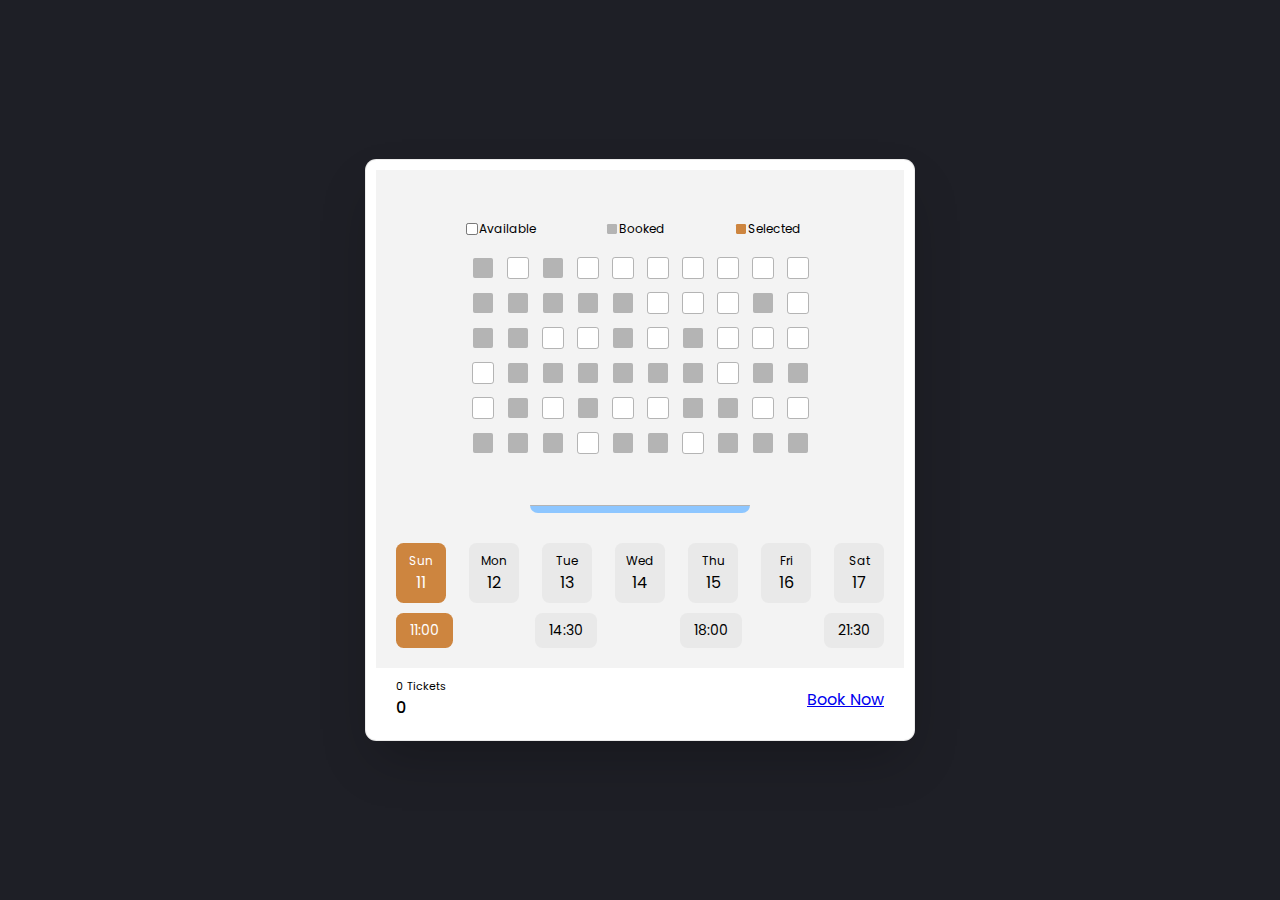
<file: booking.html>
<!DOCTYPE html>
<html lang="en">
  <head>
    <meta charset="UTF-8" />
    <meta name="viewport" content="width=device-width, initial-scale=1.0" />
    <title>Ticket Booking</title>
    <!--Google Fonts and Icons-->
    <link
      href="https://fonts.googleapis.com/icon?family=Material+Icons|Material+Icons+Outlined|Material+Icons+Round|Material+Icons+Sharp|Material+Icons+Two+Tone"
      rel="stylesheet"
    />
    <link rel="preconnect" href="https://fonts.googleapis.com" />
    <link rel="preconnect" href="https://fonts.gstatic.com" crossorigin />
    <link
      href="https://fonts.googleapis.com/css2?family=Poppins:wght@100;200;300;400;500;600;700;800;900&display=swap"
      rel="stylesheet"
    />
    <style>
      body {
        width: 100%;
        height: 100vh;
        margin: 0;
        padding: 0;
      }
      .center {
        width: 100%;
        height: 100%;
        display: flex;
        align-items: center;
        justify-content: center;
        background-color:#1e1f26;
      }
      .tickets {
        width: 550px;
        height: fit-content;
        border: 0.4mm solid rgba(0, 0, 0, 0.08);
        border-radius: 3mm;
        box-sizing: border-box;
        padding: 10px;
        font-family: poppins;
        max-height: 96vh;
        overflow: auto;
        background: white;
        box-shadow: 0px 25px 50px -12px rgba(0, 0, 0, 0.25);
      }
      .ticket-selector {
        background: rgb(243, 243, 243);
        display: flex;
        align-items: center;
        justify-content: space-between;
        flex-direction: column;
        box-sizing: border-box;
        padding: 20px;
      }
      .head {
        width: 100%;
        display: flex;
        align-items: center;
        justify-content: center;
        margin-bottom: 30px;
      }
      .title {
        font-size: 16px;
        font-weight: 600;
      }
      .seats {
        width: 100%;
        display: flex;
        align-items: center;
        justify-content: center;
        flex-direction: column;
        min-height: 150px;
        position: relative;
      }
      .status {
        width: 100%;
        display: flex;
        align-items: center;
        justify-content: space-evenly;
      }
      .seats::before {
        content: "";
        position: absolute;
        bottom: 0;
        left: 50%;
        transform: translate(-50%, 0);
        width: 220px;
        height: 7px;
        background: rgb(141, 198, 255);
        border-radius: 0 0 3mm 3mm;
        border-top: 0.3mm solid rgb(180, 180, 180);
      }
      .item {
        font-size: 12px;
        position: relative;
      }
      .item::before {
        content: "";
        position: absolute;
        top: 50%;
        left: -12px;
        transform: translate(0, -50%);
        width: 10px;
        height: 10px;
        background: rgb(255, 255, 255);
        outline: 0.2mm solid rgb(120, 120, 120);
        border-radius: 0.3mm;
      }
      .item:nth-child(2)::before {
        background: rgb(180, 180, 180);
        outline: none;
      }
      .item:nth-child(3)::before {
        background: #CD853F;
        outline: none;
      }
      .all-seats {
        display: grid;
        grid-template-columns: repeat(10, 1fr);
        grid-gap: 15px;
        margin: 60px 0;
        margin-top: 20px;
        position: relative;
      }
      .seat {
        width: 20px;
        height: 20px;
        background: white;
        border-radius: 0.5mm;
        outline: 0.3mm solid rgb(180, 180, 180);
        cursor: pointer;
      }
      .all-seats input:checked + label {
        background: #CD853F;
        outline: none;
      }
      .seat.booked {
        background: rgb(180, 180, 180);
        outline: none;
      }
      input {
        display: none;
      }
      .timings {
        width: 100%;
        display: flex;
        flex-direction: column;
        align-items: center;
        justify-content: center;
        margin-top: 30px;
      }
      .dates {
        width: 100%;
        display: flex;
        align-items: center;
        justify-content: space-between;
      }
      .dates-item {
        width: 50px;
        height: 40px;
        background: rgb(233, 233, 233);
        text-align: center;
        display: flex;
        align-items: center;
        justify-content: center;
        flex-direction: column;
        padding: 10px 0;
        border-radius: 2mm;
        cursor: pointer;
      }
      .day {
        font-size: 12px;
      }
      .times {
        width: 100%;
        display: flex;
        align-items: center;
        justify-content: space-between;
        margin-top: 10px;
      }
      .time {
        font-size: 14px;
        width: fit-content;
        padding: 7px 14px;
        background: rgb(233, 233, 233);
        border-radius: 2mm;
        cursor: pointer;
      }
      .timings input:checked + label {
        background: #CD853F;
        color: white;
      }
      .price {
        width: 100%;
        box-sizing: border-box;
        padding: 10px 20px;
        display: flex;
        align-items: center;
        justify-content: space-between;
      }
      .total {
        display: flex;
        flex-direction: column;
        align-items: flex-start;
        justify-content: center;
        font-size: 16px;
        font-weight: 500;
      }
      .total span {
        font-size: 11px;
        font-weight: 400;
      }
      .price button {
        background: rgb(60, 60, 60);
        color: white;
        font-family: poppins;
        font-size: 14px;
        padding: 7px 14px;
        border-radius: 2mm;
        outline: none;
        border: none;
        cursor: pointer;
      }
    </style>
  </head>
  <body>
    <div class="center">
      <div class="tickets">
        <div class="ticket-selector">
          <div class="head">
            <div class="title"></div>
          </div>
          <div class="seats">
            <div class="status">
              <div class="item">Available</div>
              <div class="item">Booked</div>
              <div class="item">Selected</div>
            </div>
            <div class="all-seats">
              <input type="checkbox" name="tickets" id="s1" />
              <label for="s1" class="seat booked"></label>
            </div>
          </div>
          <div class="timings">
            <div class="dates">
              <input type="radio" name="date" id="d1" checked />
              <label for="d1" class="dates-item">
                <div class="day">Sun</div>
                <div class="date">11</div>
              </label>
              <input type="radio" id="d2" name="date" />
              <label class="dates-item" for="d2">
                <div class="day">Mon</div>
                <div class="date">12</div>
              </label>
              <input type="radio" id="d3" name="date" />
              <label class="dates-item" for="d3">
                <div class="day">Tue</div>
                <div class="date">13</div>
              </label>
              <input type="radio" id="d4" name="date" />
              <label class="dates-item" for="d4">
                <div class="day">Wed</div>
                <div class="date">14</div>
              </label>
              <input type="radio" id="d5" name="date" />
              <label class="dates-item" for="d5">
                <div class="day">Thu</div>
                <div class="date">15</div>
              </label>
              <input type="radio" id="d6" name="date" />
              <label class="dates-item" for="d6">
                <div class="day">Fri</div>
                <div class="date">16</div>
              </label>
              <input type="radio" id="d7" name="date" />
              <label class="dates-item" for="d7">
                <div class="day">Sat</div>
                <div class="date">17</div>
              </label>
            </div>
            <div class="times">
              <input type="radio" name="time" id="t1" checked />
              <label for="t1" class="time">11:00</label>
              <input type="radio" id="t2" name="time" />
              <label for="t2" class="time"> 14:30 </label>
              <input type="radio" id="t3" name="time" />
              <label for="t3" class="time"> 18:00 </label>
              <input type="radio" id="t4" name="time" />
              <label for="t4" class="time"> 21:30 </label>
            </div>
          </div>
        </div>
        <div class="price">
          <div class="total">
            <span> <span class="count">0</span> Tickets </span>
            <div class="amount">0</div>
          </div>
          <a href="payment.html" class="btn">Book Now</a>
        </div>
      </div>
    </div>
    <script>
      let seats = document.querySelector(".all-seats");
      for (var i = 0; i < 59; i++) {
        let randint = Math.floor(Math.random() * 2);
        let booked = randint === 1 ? "booked" : "";
        seats.insertAdjacentHTML(
          "beforeend",
          '<input type="checkbox" name="tickets" id="s' +
            (i + 2) +
            '" /><label for="s' +
            (i + 2) +
            '" class="seat ' +
            booked +
            '"></label>'
        );
      }

      let tickets = seats.querySelectorAll("input");
      tickets.forEach((ticket) => {
        ticket.addEventListener("change", () => {
          let amount = document.querySelector(".amount").innerHTML;
          let count = document.querySelector(".count").innerHTML;
          amount = Number(amount);
          count = Number(count);

          if (ticket.checked) {
            count += 1;
            amount += 15 ;
          } else {
            count -= 1;
            amount -= 15;
          }
          document.querySelector(".amount").innerHTML = amount;
          document.querySelector(".count").innerHTML = count;
        });
      });
      function getQueryParam(param) {
      const urlParams = new URLSearchParams(window.location.search);
      return urlParams.get(param);
    }

    document.addEventListener("DOMContentLoaded", function() {
      const movieTitle = getQueryParam('movie');
      if (movieTitle) {
        document.querySelector('.title').textContent = movieTitle;
        document.title = `Ticket Booking - ${movieTitle}`;
      }
    });

    </script>
  </body>
</html>
</file>
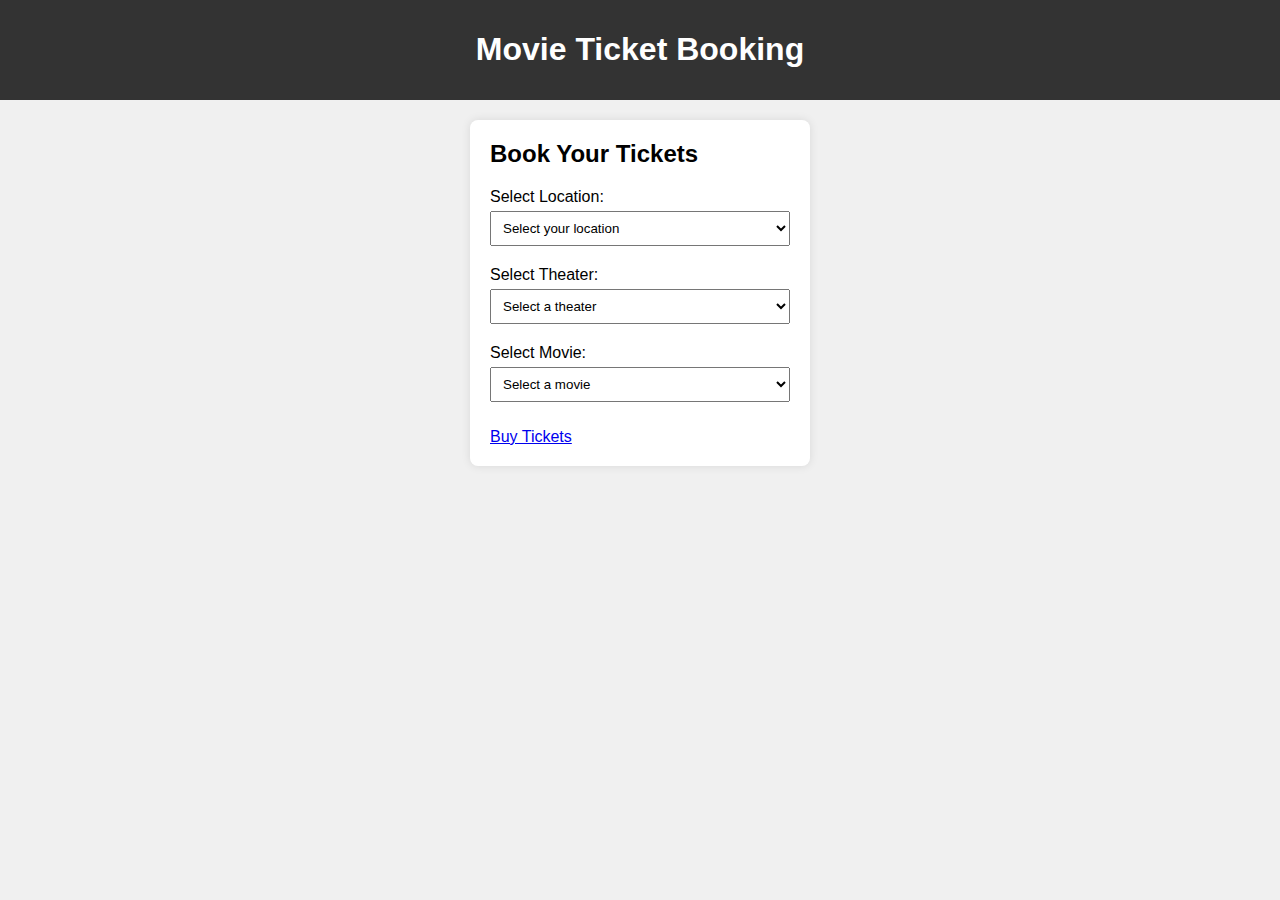
<file: i.html>
<!DOCTYPE html>
<html lang="en">
<head>
    <meta charset="UTF-8">
    <meta name="viewport" content="width=device-width, initial-scale=1.0">
    <title>Movie Ticket Booking</title>
    <link rel="stylesheet" href="theaters.css">
</head>
<body>
    <header>
        <h1>Movie Ticket Booking</h1>
    </header>
    <main>
        <div class="container">
            <h2>Book Your Tickets</h2>
            <form id="bookingForm">
                <label for="location">Select Location:</label>
                <select id="location" required>
                    <option value="" disabled selected>Select your location</option>
                    <option value="Lubbock">Lubbock</option>
                    <option value="Dallas">Dallas</option>
                    <option value="Chicago">Chicago</option>
                </select>
                
                <label for="theater">Select Theater:</label>
                <select id="theater" required>
                    <option value="" disabled selected>Select a theater</option>
                </select>
                
                <label for="movie">Select Movie:</label>
                <select id="movie" required>
                    <option value="" disabled selected>Select a movie</option>
                </select>
                
                    
                <a href="booking.html" class="btn">Buy Tickets</a>
                
            </form>
        </div>
    </main>
    <script src="theaters.js"></script>
</body>
</html>
</file>
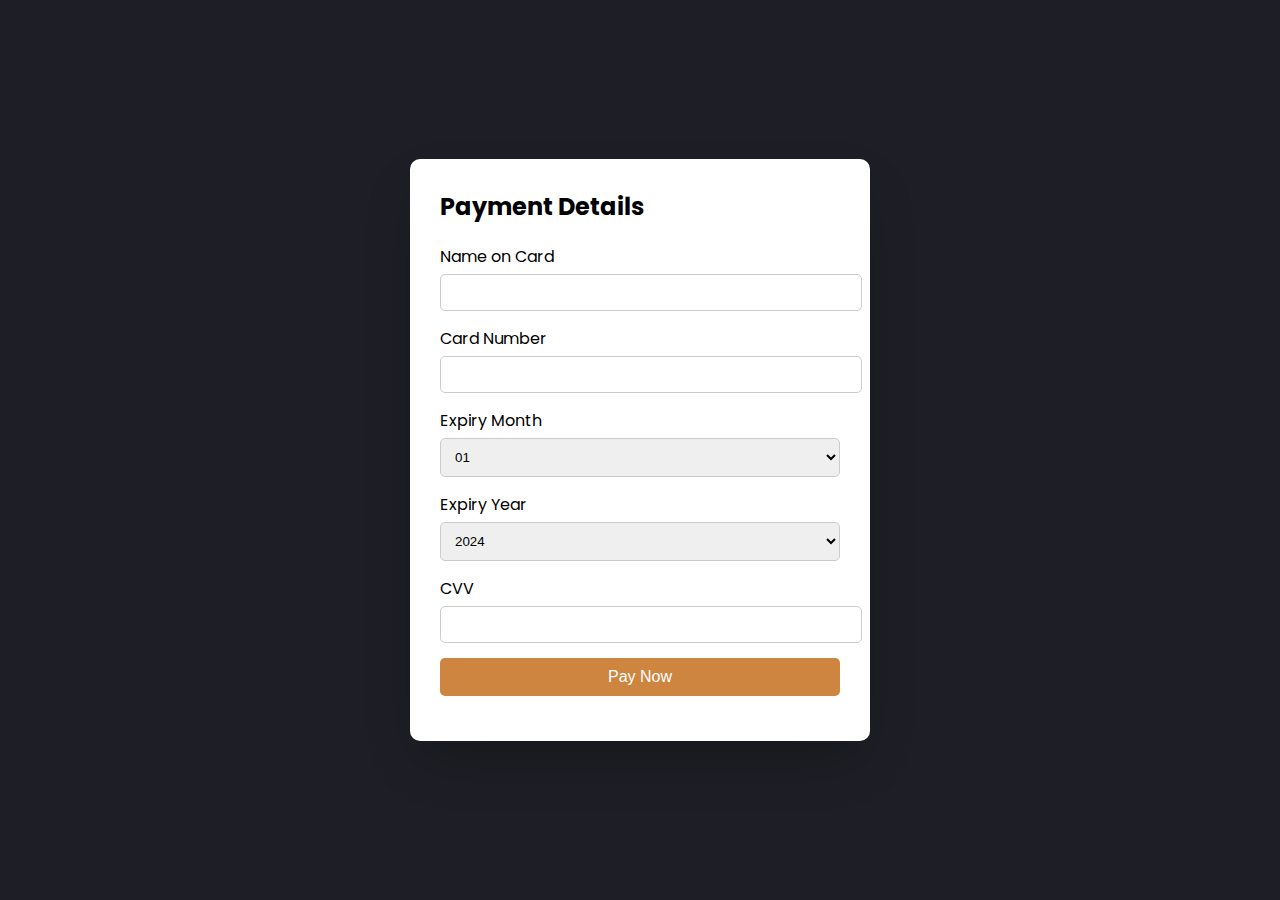
<file: payment.html>
<!DOCTYPE html>
<html lang="en">
<head>
    <meta charset="UTF-8">
    <meta name="viewport" content="width=device-width, initial-scale=1.0">
    <title>Payment Page</title>
    <link href="https://fonts.googleapis.com/css2?family=Poppins:wght@100;200;300;400;500;600;700;800;900&display=swap" rel="stylesheet">
    <style>
        body {
            font-family: 'Poppins', sans-serif;
            display: flex;
            justify-content: center;
            align-items: center;
            height: 100vh;
            margin: 0;
            background-color: #1e1f26;
        }
        .payment-container {
            background: white;
            padding: 30px;
            border-radius: 10px;
            box-shadow: 0px 25px 50px -12px rgba(0, 0, 0, 0.25);
            width: 400px;
            max-width: 100%;
        }
        h2 {
            margin-top: 0;
        }
        .form-group {
            margin-bottom: 15px;
        }
        .form-group label {
            display: block;
            margin-bottom: 5px;
        }
        .form-group input {
            width: 100%;
            padding: 10px;
            border: 1px solid #ccc;
            border-radius: 5px;
        }
        .form-group select {
            width: 100%;
            padding: 10px;
            border: 1px solid #ccc;
            border-radius: 5px;
        }
        .form-group button {
            width: 100%;
            padding: 10px;
            border: none;
            border-radius: 5px;
            background: #CD853F;
            color: white;
            font-size: 16px;
            cursor: pointer;
        }
        .form-group button:hover {
            background: #CD853F;
        }
        .error-message {
            color: red;
            font-size: 14px;
        }
    </style>
</head>
<body>
    <div class="payment-container">
        <h2>Payment Details</h2>
        <form id="payment-form">
            <div class="form-group">
                <label for="name">Name on Card</label>
                <input type="text" id="name" name="name" required>
                <div id="name-error" class="error-message"></div>
            </div>
            <div class="form-group">
                <label for="card-number">Card Number</label>
                <input type="text" id="card-number" name="card-number" required>
                <div id="card-number-error" class="error-message"></div>
            </div>
            <div class="form-group">
                <label for="exp-month">Expiry Month</label>
                <select id="exp-month" name="exp-month" required>
                    <option value="01">01</option>
                    <option value="02">02</option>
                    <option value="03">03</option>
                    <option value="04">04</option>
                    <option value="05">05</option>
                    <option value="06">06</option>
                    <option value="07">07</option>
                    <option value="08">08</option>
                    <option value="09">09</option>
                    <option value="10">10</option>
                    <option value="11">11</option>
                    <option value="12">12</option>
                </select>
            </div>
            <div class="form-group">
                <label for="exp-year">Expiry Year</label>
                <select id="exp-year" name="exp-year" required>
                    <option value="2024">2024</option>
                    <option value="2025">2025</option>
                    <option value="2026">2026</option>
                    <option value="2027">2027</option>
                    <option value="2028">2028</option>
                </select>
                <div id="expiry-error" class="error-message"></div>
            </div>
            <div class="form-group">
                <label for="cvv">CVV</label>
                <input type="text" id="cvv" name="cvv" required>
                <div id="cvv-error" class="error-message"></div>
            </div>
            <div class="form-group">
                <button type="submit">Pay Now</button>
            </div>
        </form>
    </div>
    <script>
        document.getElementById('payment-form').addEventListener('submit', function(event) {
            event.preventDefault();

            // Clear previous error messages
            document.getElementById('name-error').textContent = '';
            document.getElementById('card-number-error').textContent = '';
            document.getElementById('expiry-error').textContent = '';
            document.getElementById('cvv-error').textContent = '';

            let isValid = true;

            // Name validation
            const name = document.getElementById('name').value;
            if (!/^[A-Za-z\s]+$/.test(name)) {
                document.getElementById('name-error').textContent = 'Name must contain only letters and spaces.';
                alert('Card name error: Name must contain only letters and spaces.');
                isValid = false;
            }

            // Card number validation
            const cardNumber = document.getElementById('card-number').value;
            if (!/^\d{16}$/.test(cardNumber)) {
                document.getElementById('card-number-error').textContent = 'Card number must be 16 digits.';
                alert('Card number error: Card number must be 16 digits.');
                isValid = false;
            }

            // CVV validation
            const cvv = document.getElementById('cvv').value;
            if (!/^\d{3,4}$/.test(cvv)) {
                document.getElementById('cvv-error').textContent = 'CVV must be 3 or 4 digits.';
                alert('CVV error: CVV must be 3 or 4 digits.');
                isValid = false;
            }

            // Expiry date validation
            const expMonth = document.getElementById('exp-month').value;
            const expYear = document.getElementById('exp-year').value;
            const currentDate = new Date();
            const expiryDate = new Date(expYear, expMonth - 1);
            if (expiryDate <= currentDate) {
                document.getElementById('expiry-error').textContent = 'Expiry date must be after the current date.';
                alert('Expiry date error: Expiry date must be after the current date.');
                isValid = false;
            }

            if (isValid) {
                alert('Payment details are valid. Proceeding with payment...');
                // Here you can proceed with form submission or payment processing
            }
        });
    </script>
</body>
</html>
</file>
<file: theaters.css>
body {
    font-family: Arial, sans-serif;
    background-color: #f0f0f0;
    margin: 0;
    padding: 0;
    display: flex;
    flex-direction: column;
    align-items: center;
}

header {
    background-color: #333;
    color: #fff;
    padding: 10px 0;
    width: 100%;
    text-align: center;
}

.container {
    background-color: #fff;
    padding: 20px;
    margin: 20px;
    box-shadow: 0 0 10px rgba(0, 0, 0, 0.1);
    border-radius: 8px;
    width: 300px;
   
}
a{
    display: flex;
    align-items: center;
    justify-content: space-between;
    margin-top: 1rem;
}

h2 {
    margin-top: 0;
}

label {
    display: block;
    margin-top: 10px;
}

select, button {
    width: 100%;
    padding: 8px;
    margin-top: 5px;
    margin-bottom: 10px;
}

button {
    background-color: #333;
    color: #fff;
    border: none;
    border-radius: 4px;
    cursor: pointer;
}

button:hover {
    background-color: #555;
}
.booking {
    display: flex;
    align-items: center;
    justify-content: space-between;
    margin-top: 1rem;
}
</file>
